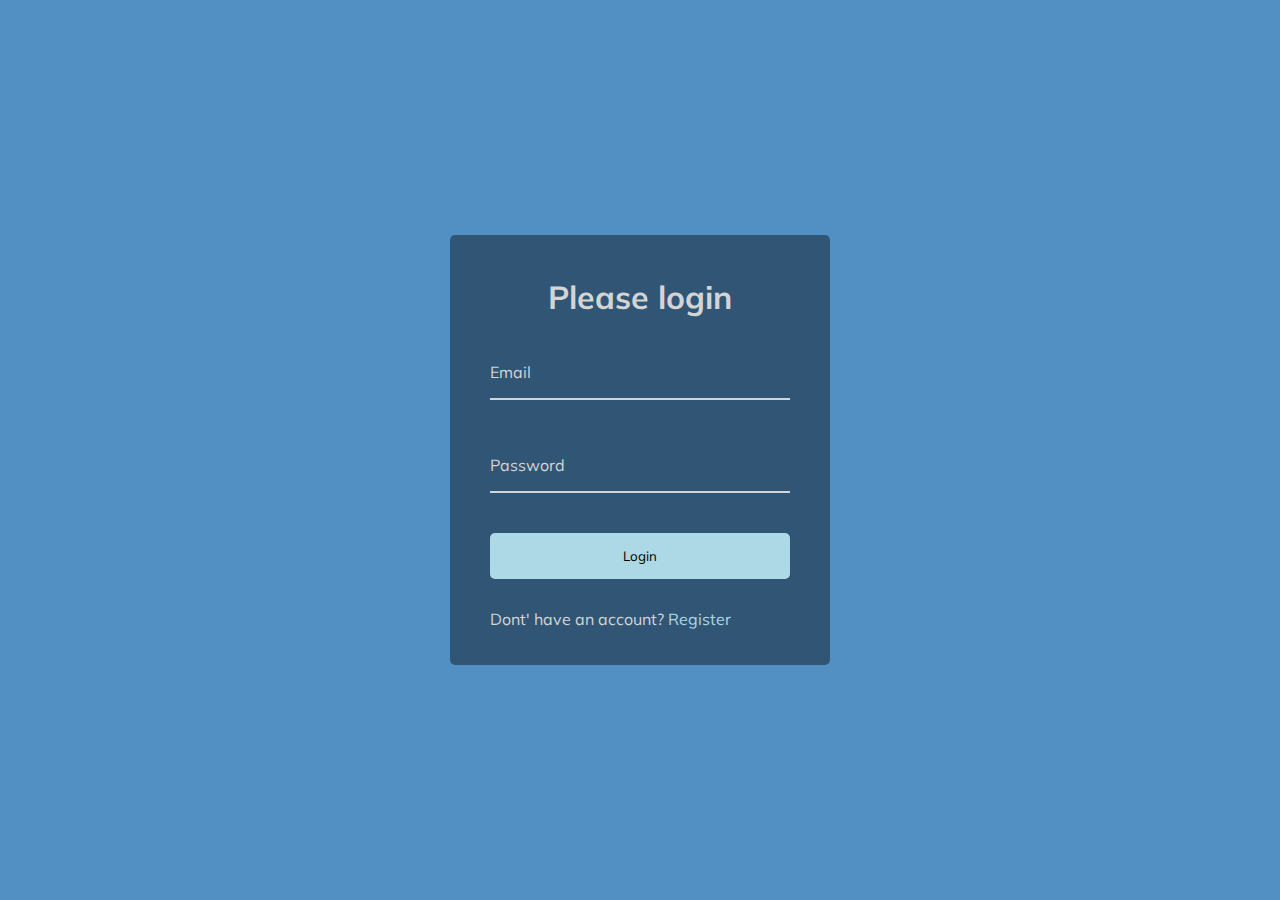
<file: form-wave-animation/index.html>
<!DOCTYPE html>
<html lang="en">

<head>
    <meta charset="UTF-8">
    <meta http-equiv="X-UA-Compatible" content="IE=edge">
    <meta name="viewport" content="width=device-width, initial-scale=1.0">
    <link rel="stylesheet" href="https://cdnjs.cloudflare.com/ajax/libs/font-awesome/5.15.4/css/all.min.css" integrity="sha512-1ycn6IcaQQ40/MKBW2W4Rhis/DbILU74C1vSrLJxCq57o941Ym01SwNsOMqvEBFlcgUa6xLiPY/NS5R+E6ztJQ==" crossorigin="anonymous" referrerpolicy="no-referrer" />

    <link rel="stylesheet" href="styles.css">
    <title>Form Wave Animation</title>
</head>

<body>
    <div class="container">
        <h1>Please login</h1>
        <form>
            <div class="form-control">
                <input type="text" name="email" id="email" required>
                <label for="email">Email</label>
            </div>
            <div class="form-control">
                <input type="text" name="password" id="password" required>
                <label for="password">Password</label>
            </div>
            <button class="btn">Login</button>
            <p class="text">Dont' have an account? <a href="#">Register</a></p>
        </form>
    </div>
    <script src="./scripts.js"></script>
</body>
</html>
</file>
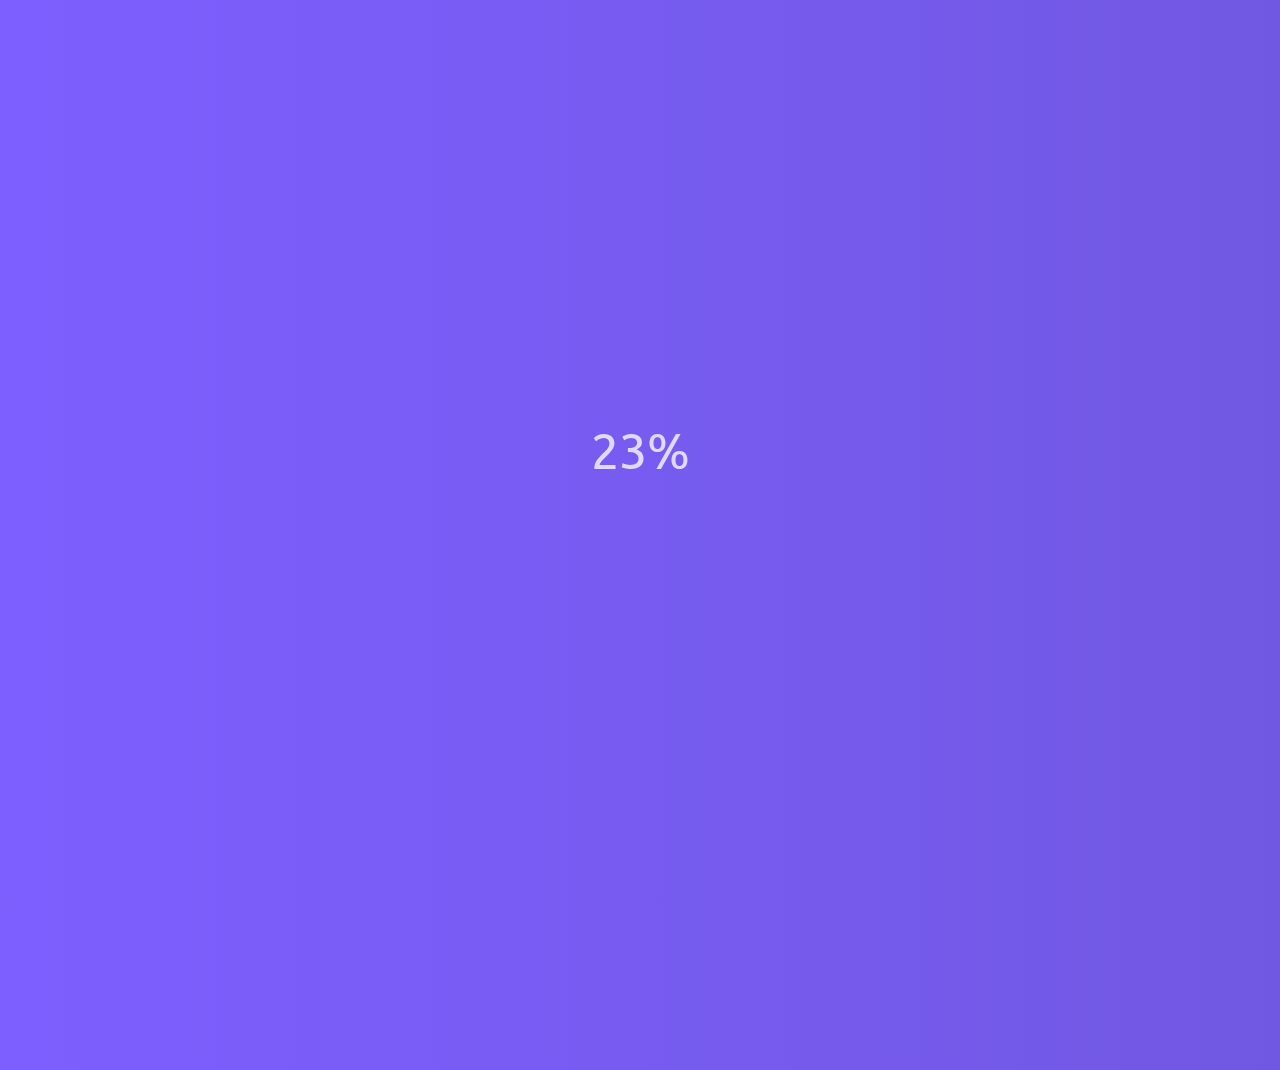
<file: image-blur/index.html>
<!DOCTYPE html>
<html lang="en">

<head>
    <meta charset="UTF-8">
    <meta http-equiv="X-UA-Compatible" content="IE=edge">
    <meta name="viewport" content="width=device-width, initial-scale=1.0">
    <link rel="stylesheet" href="https://cdnjs.cloudflare.com/ajax/libs/font-awesome/5.15.4/css/all.min.css" integrity="sha512-1ycn6IcaQQ40/MKBW2W4Rhis/DbILU74C1vSrLJxCq57o941Ym01SwNsOMqvEBFlcgUa6xLiPY/NS5R+E6ztJQ==" crossorigin="anonymous" referrerpolicy="no-referrer" />

    <link rel="stylesheet" href="styles.css">
    <title>Search Blur</title>
</head>

<body>
    <section class="bg"></section>
    <div class="loading-text">0%</div>
    <script src="./scripts.js"></script>
</body>
</html>
<!-- 
Photo by <a href="https://unsplash.com/@patriceb?utm_source=unsplash&utm_medium=referral&utm_content=creditCopyText">Patrice Bouchard</a> on <a href="https://unsplash.com/s/photos/downy-woodpecker?utm_source=unsplash&utm_medium=referral&utm_content=creditCopyText">Unsplash</a>
   -->
</file>
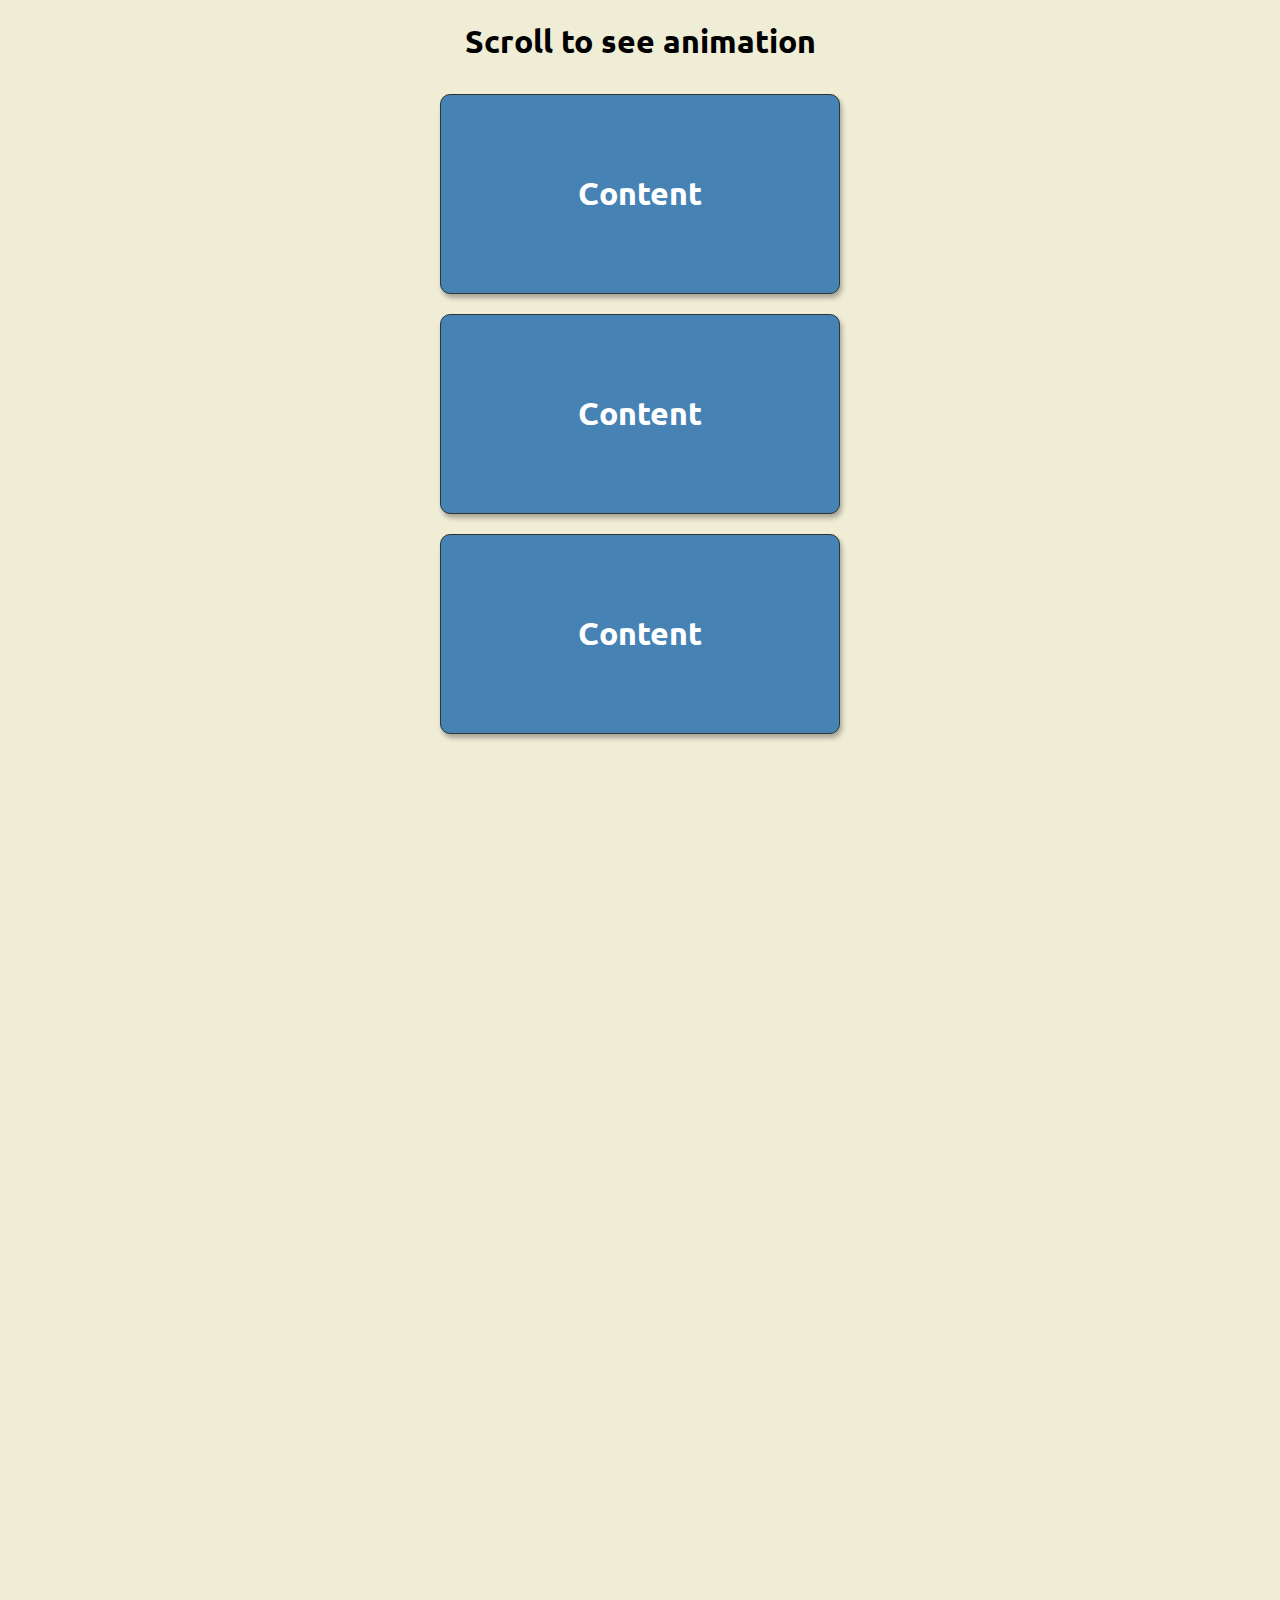
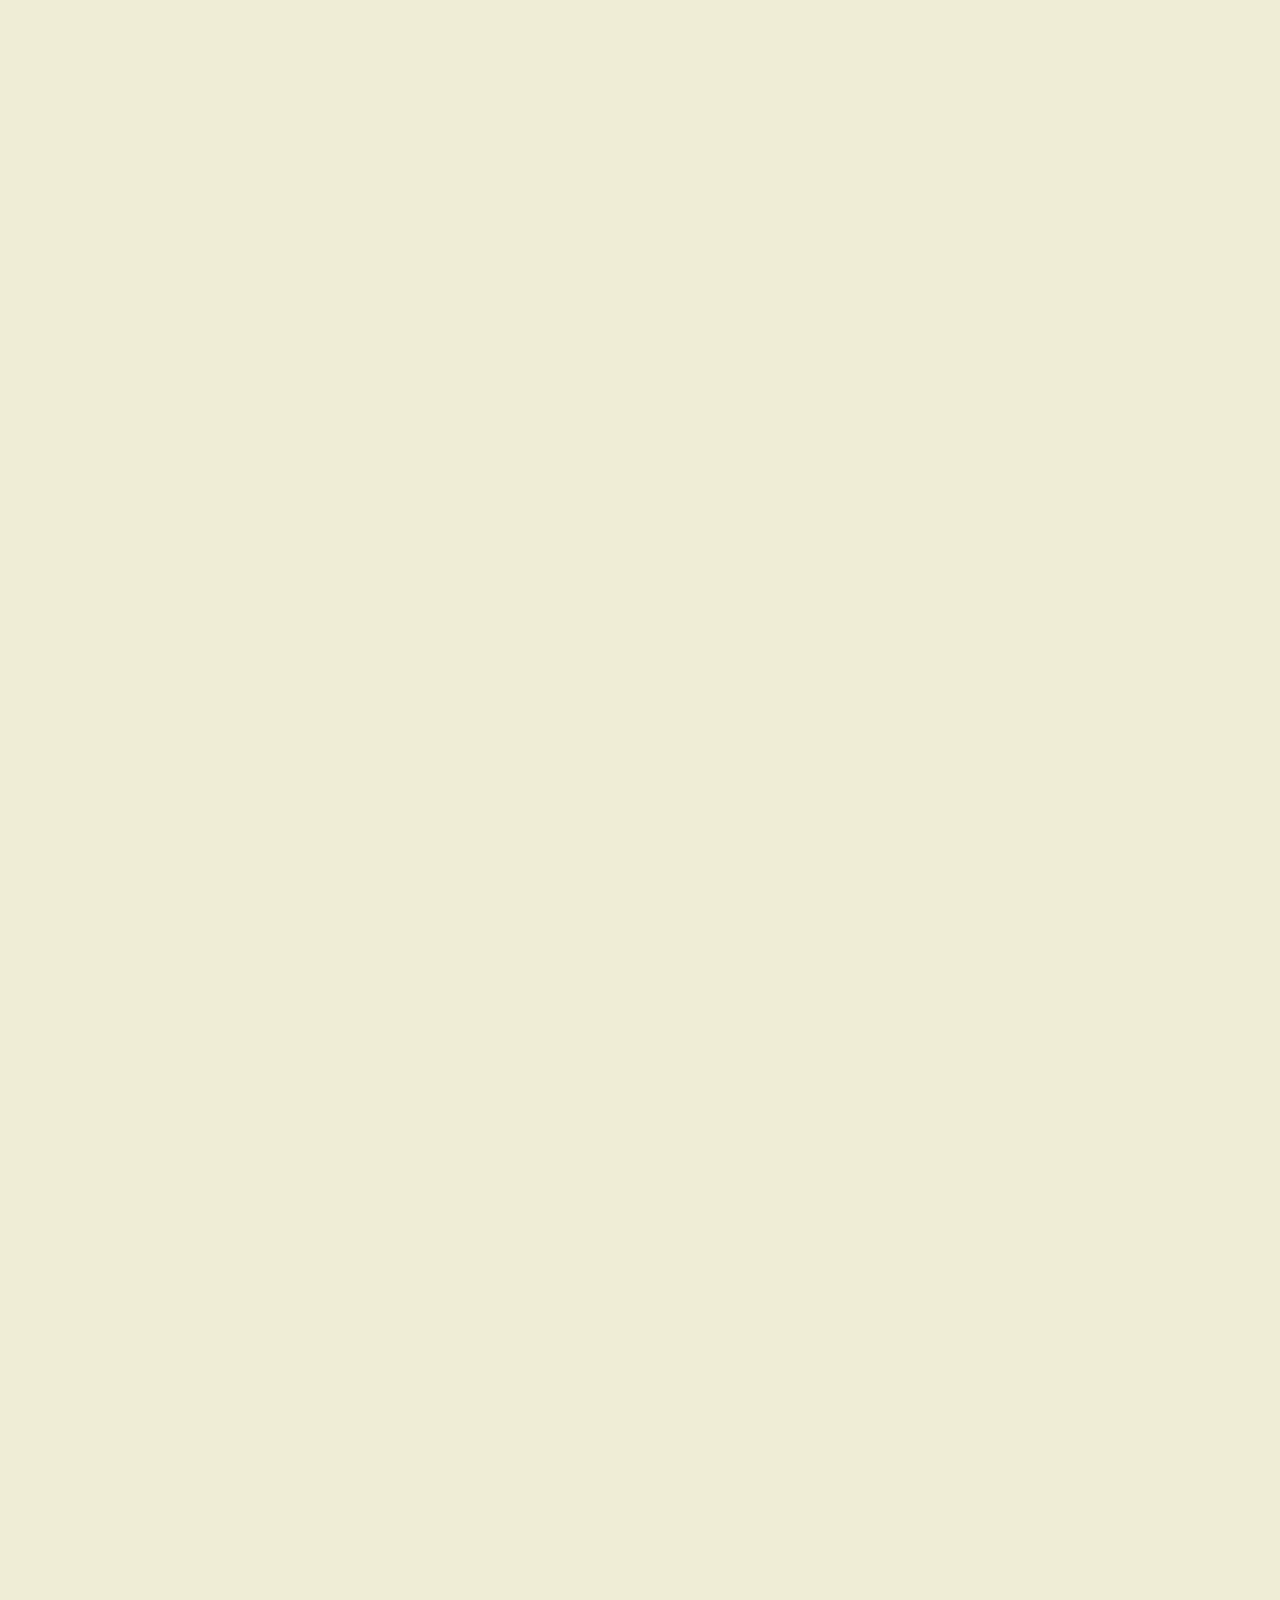
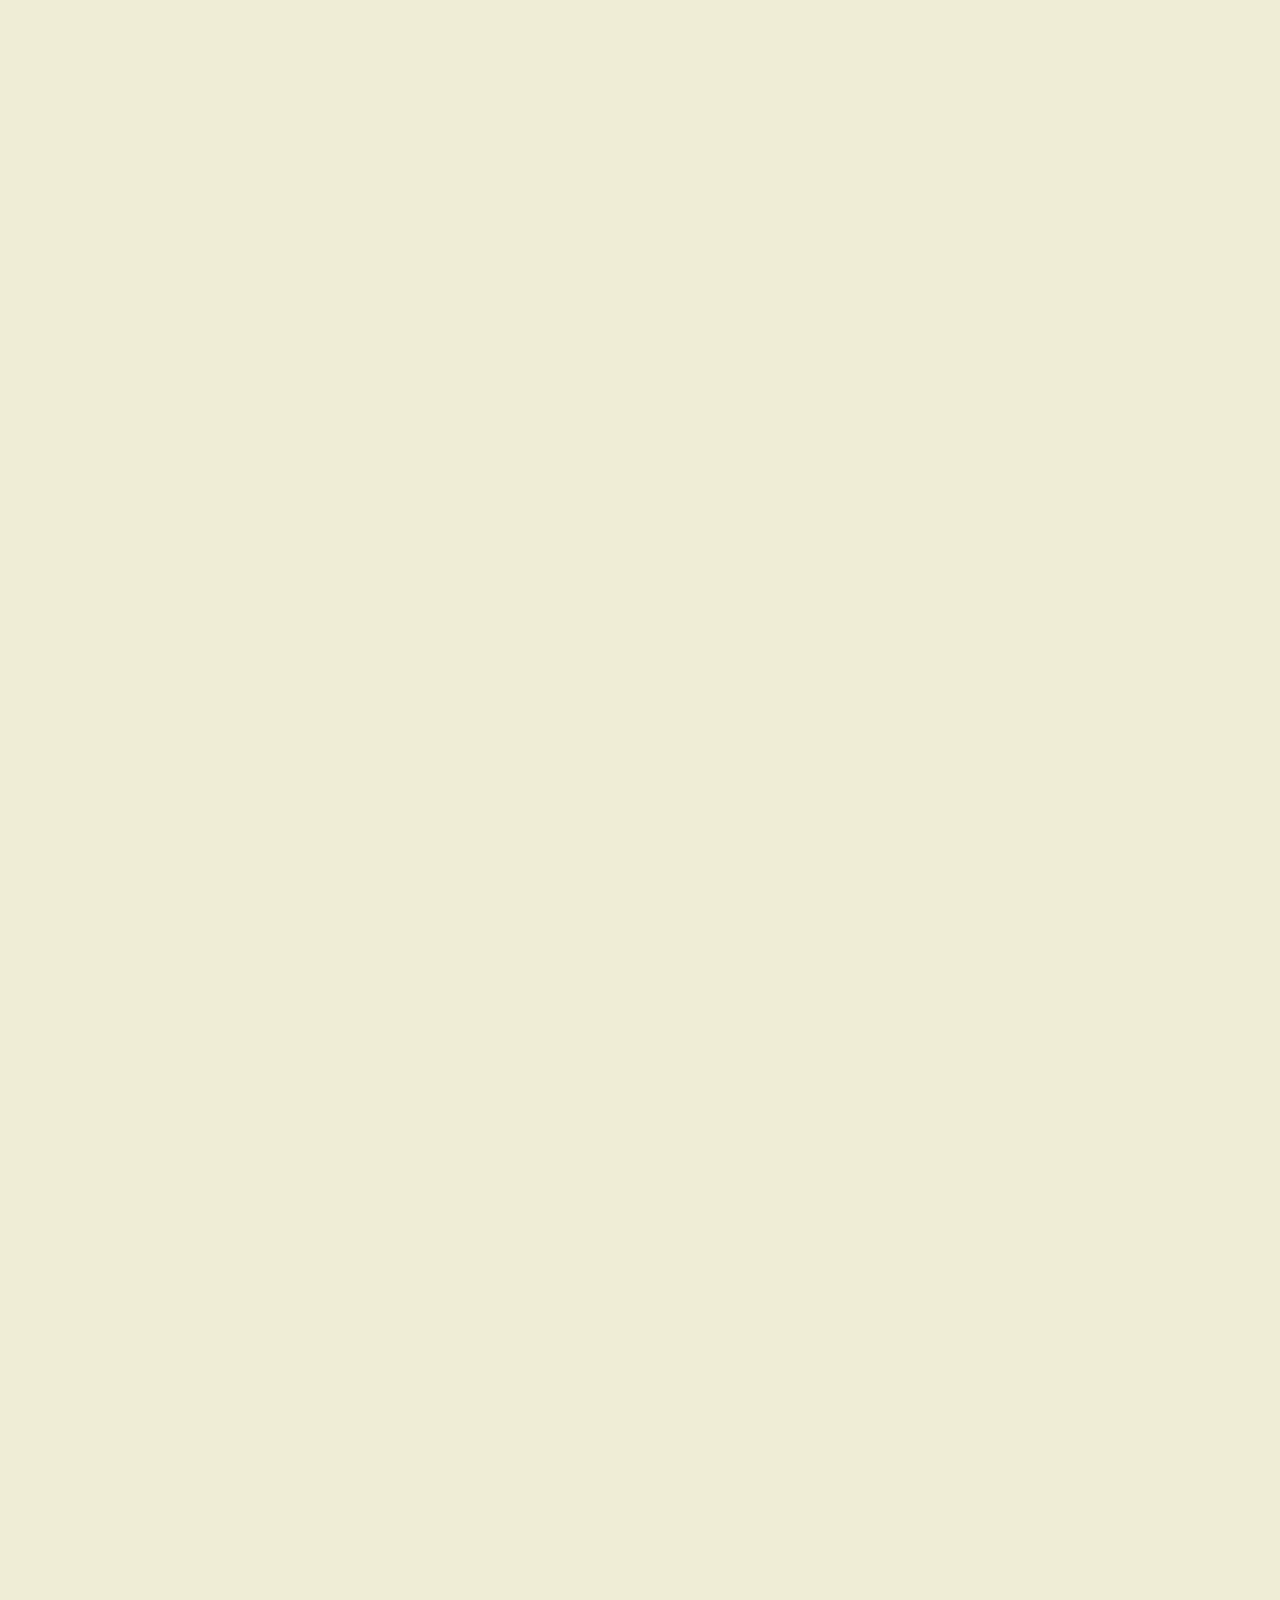
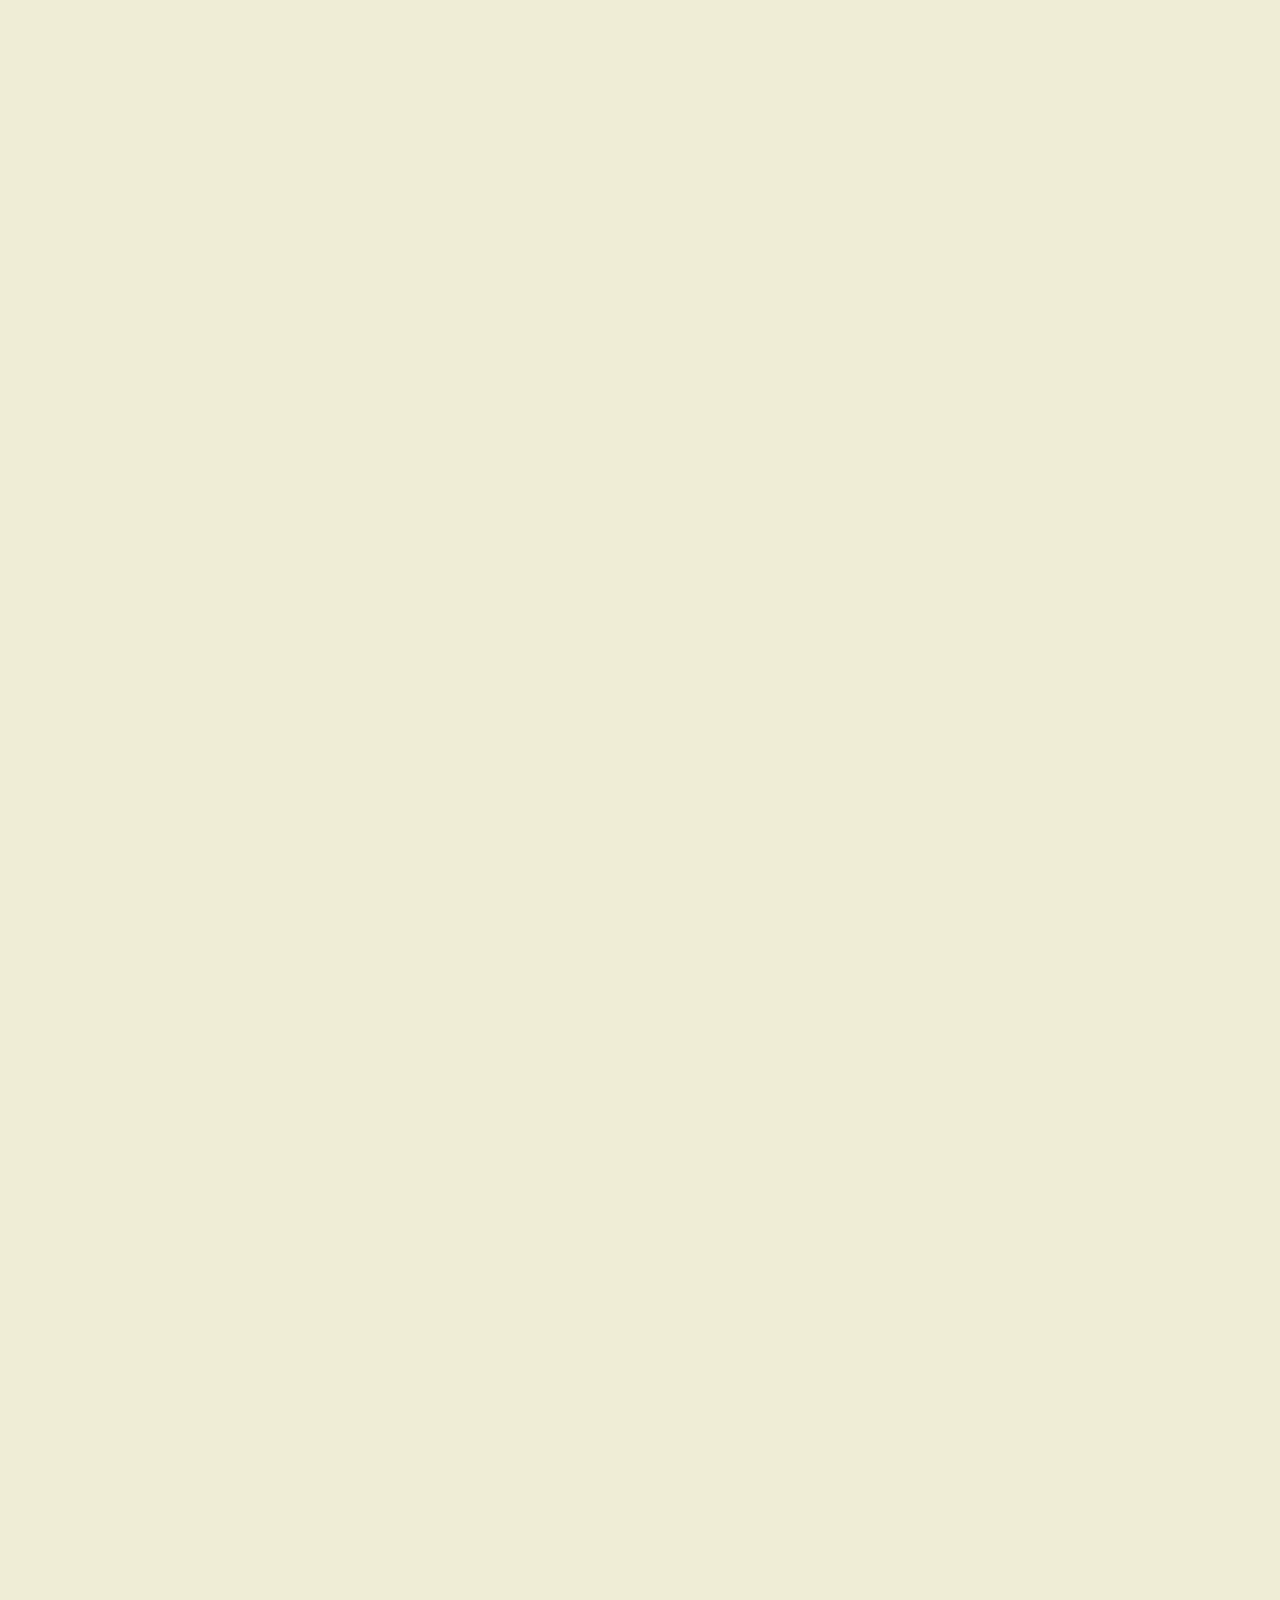
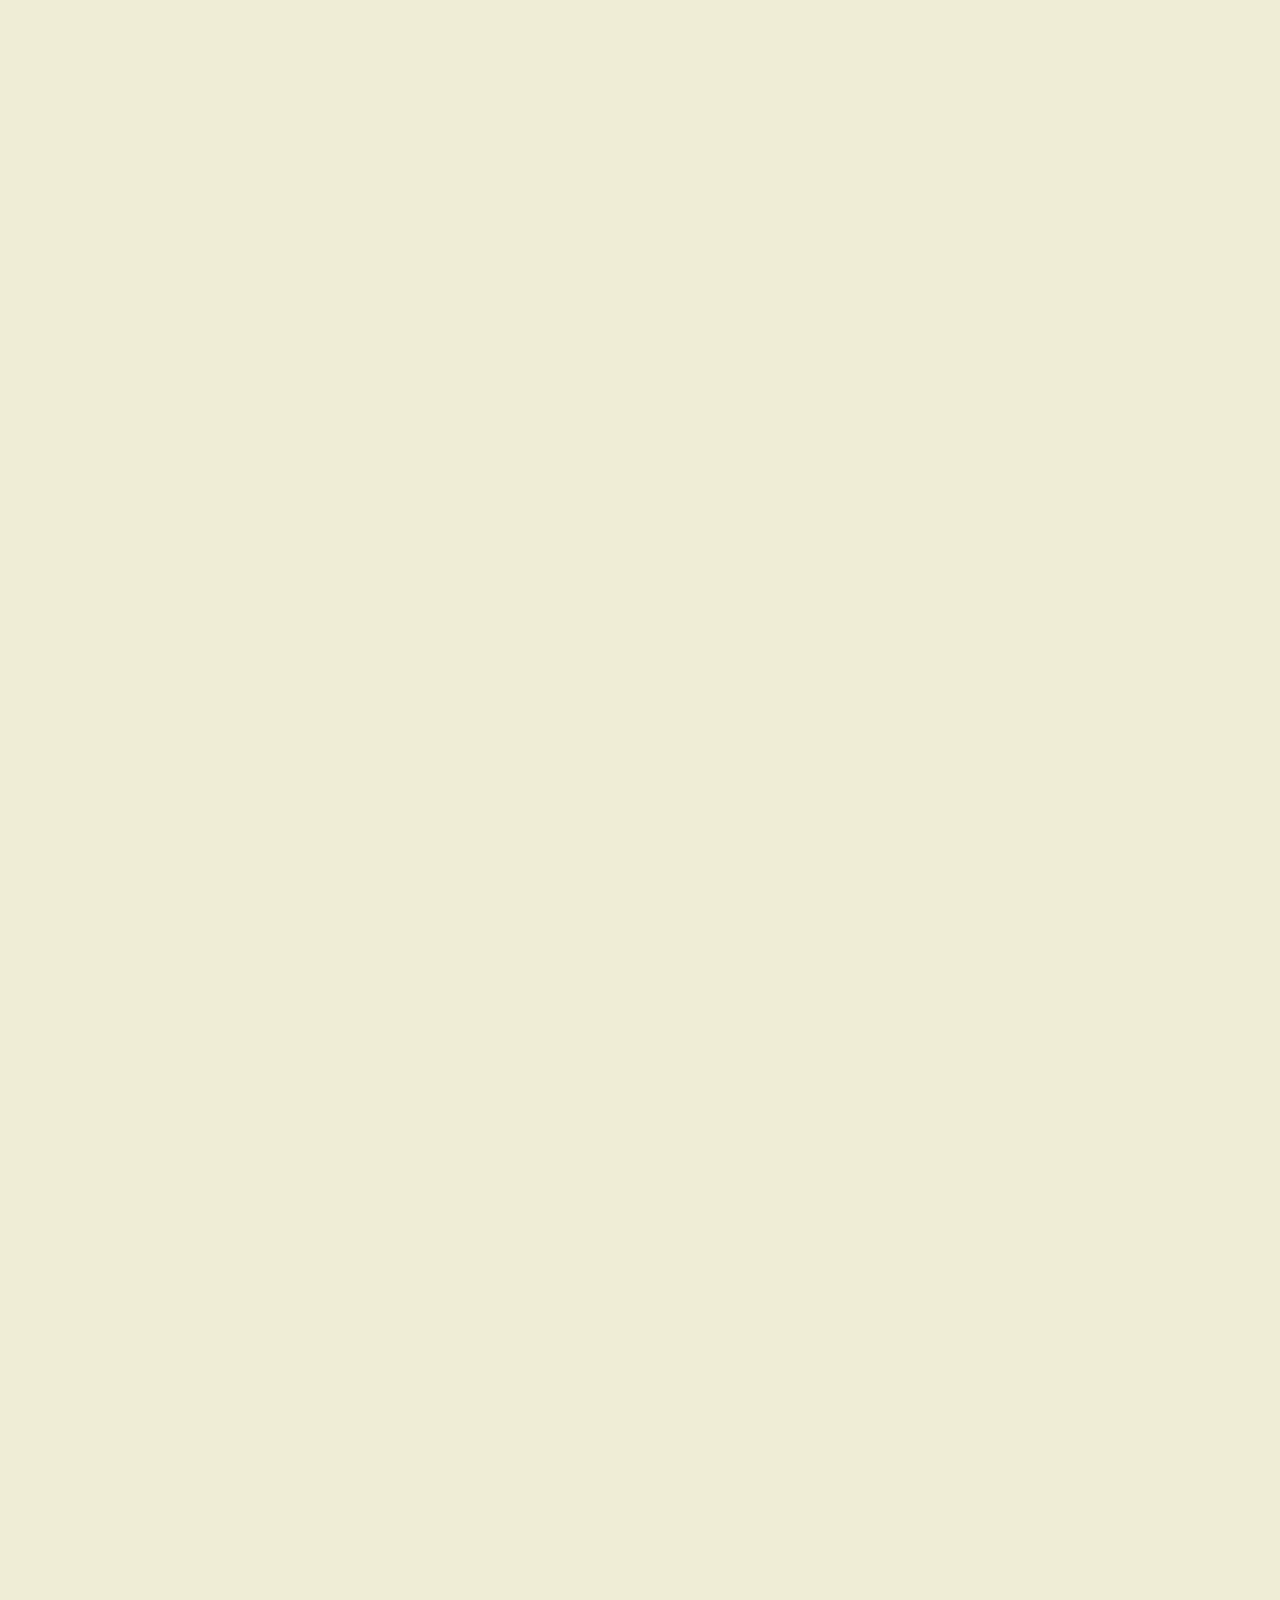
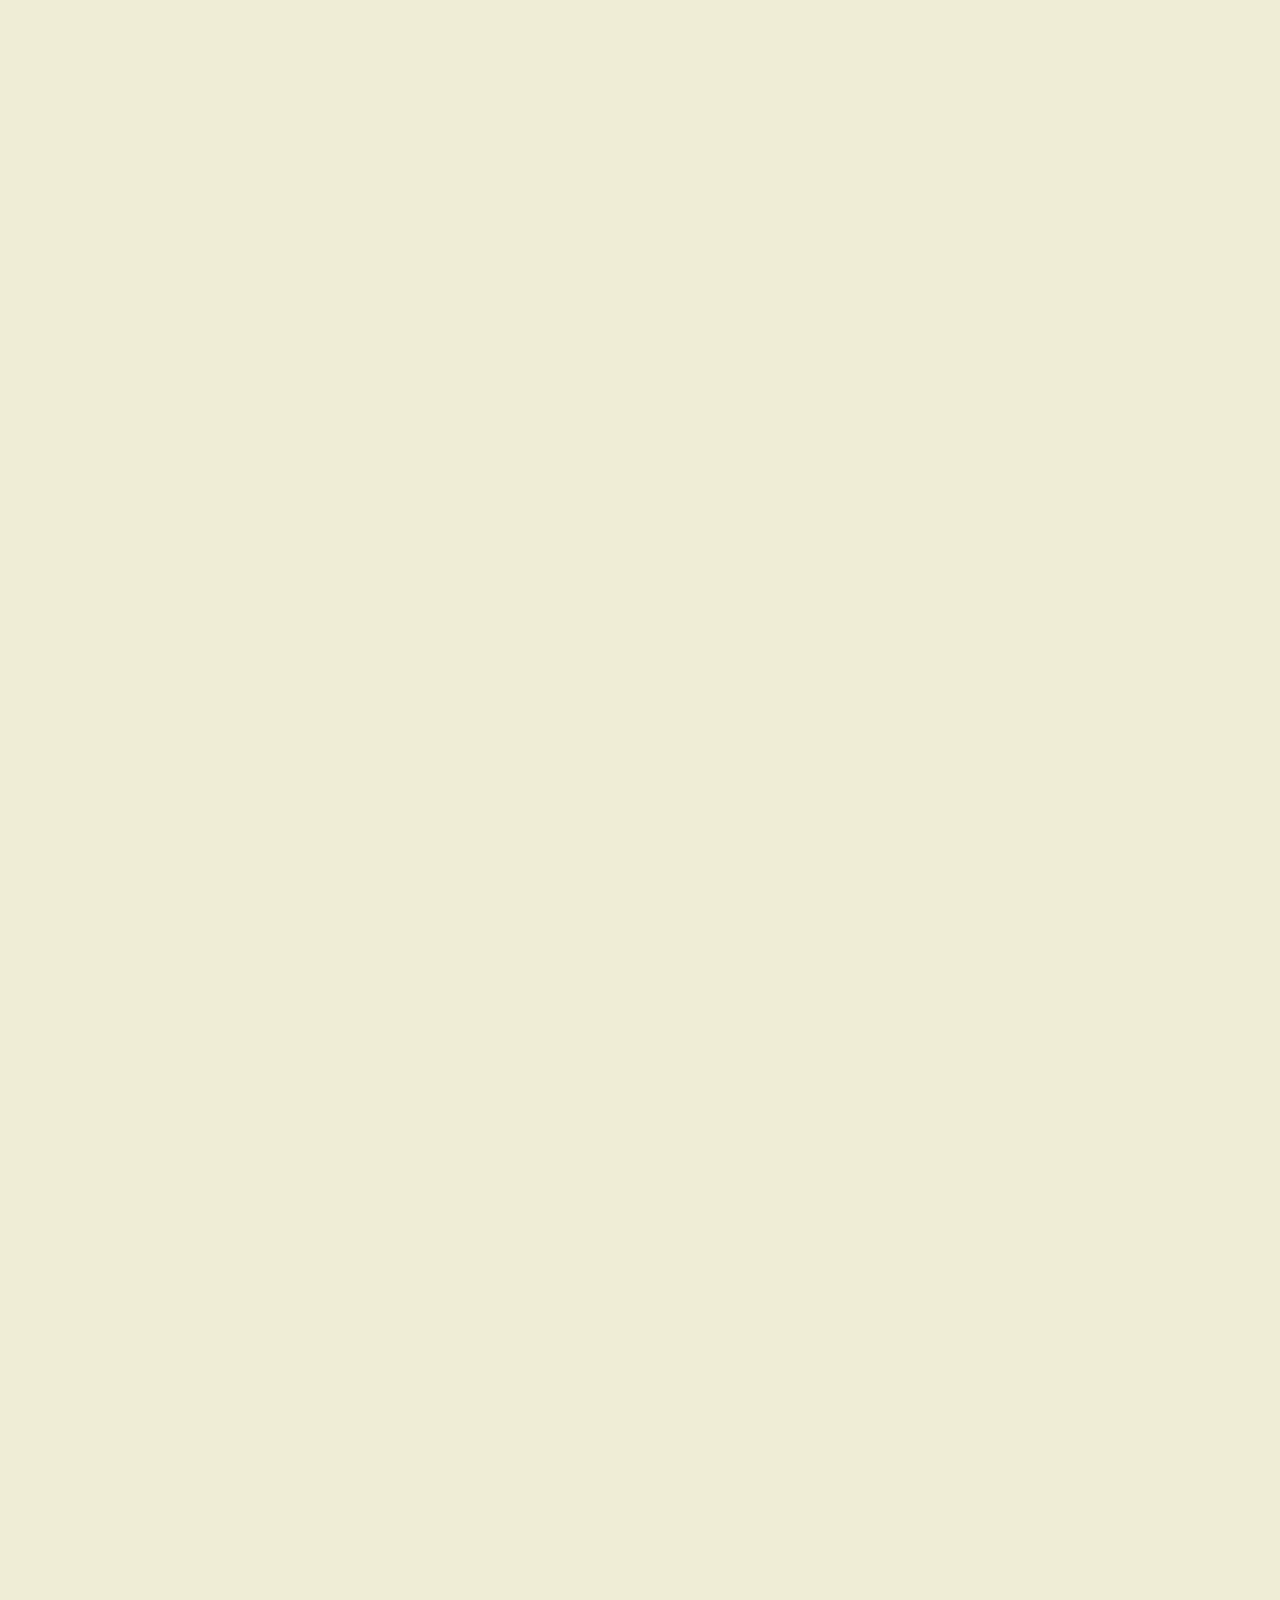
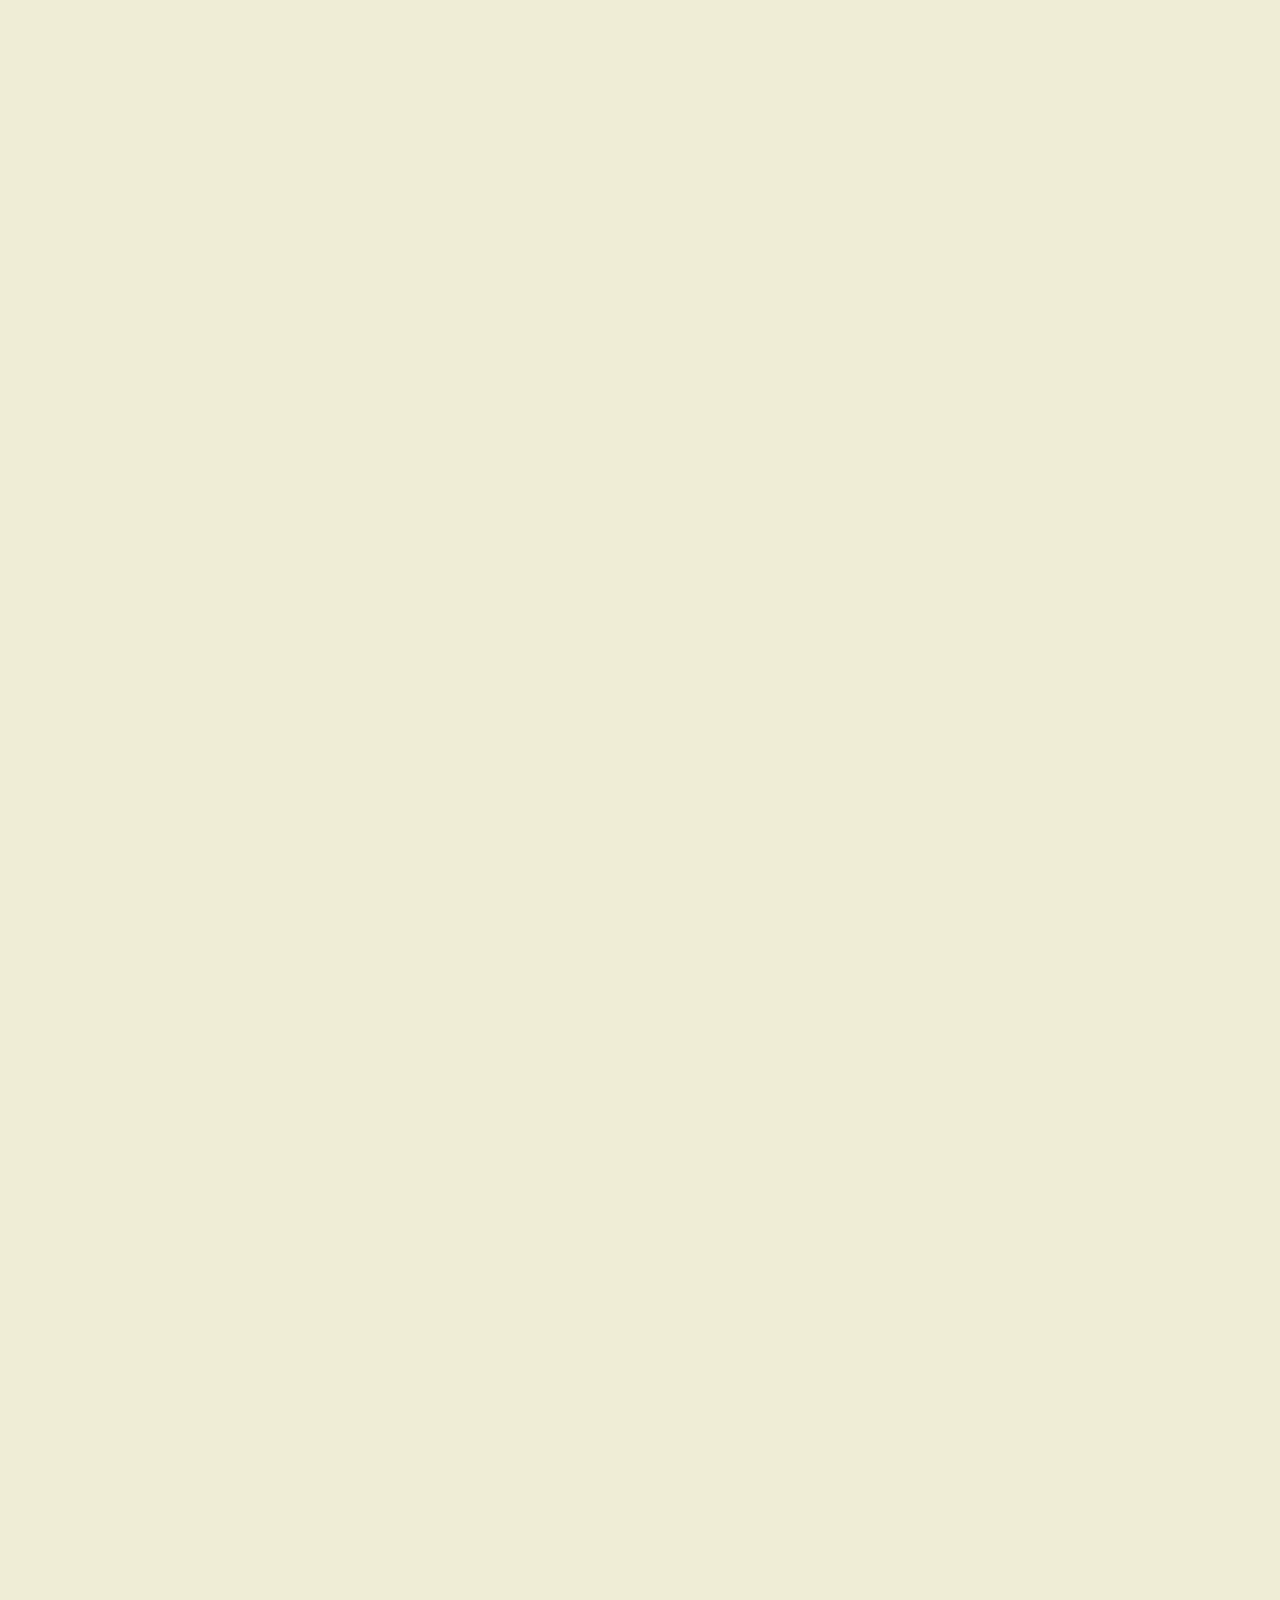
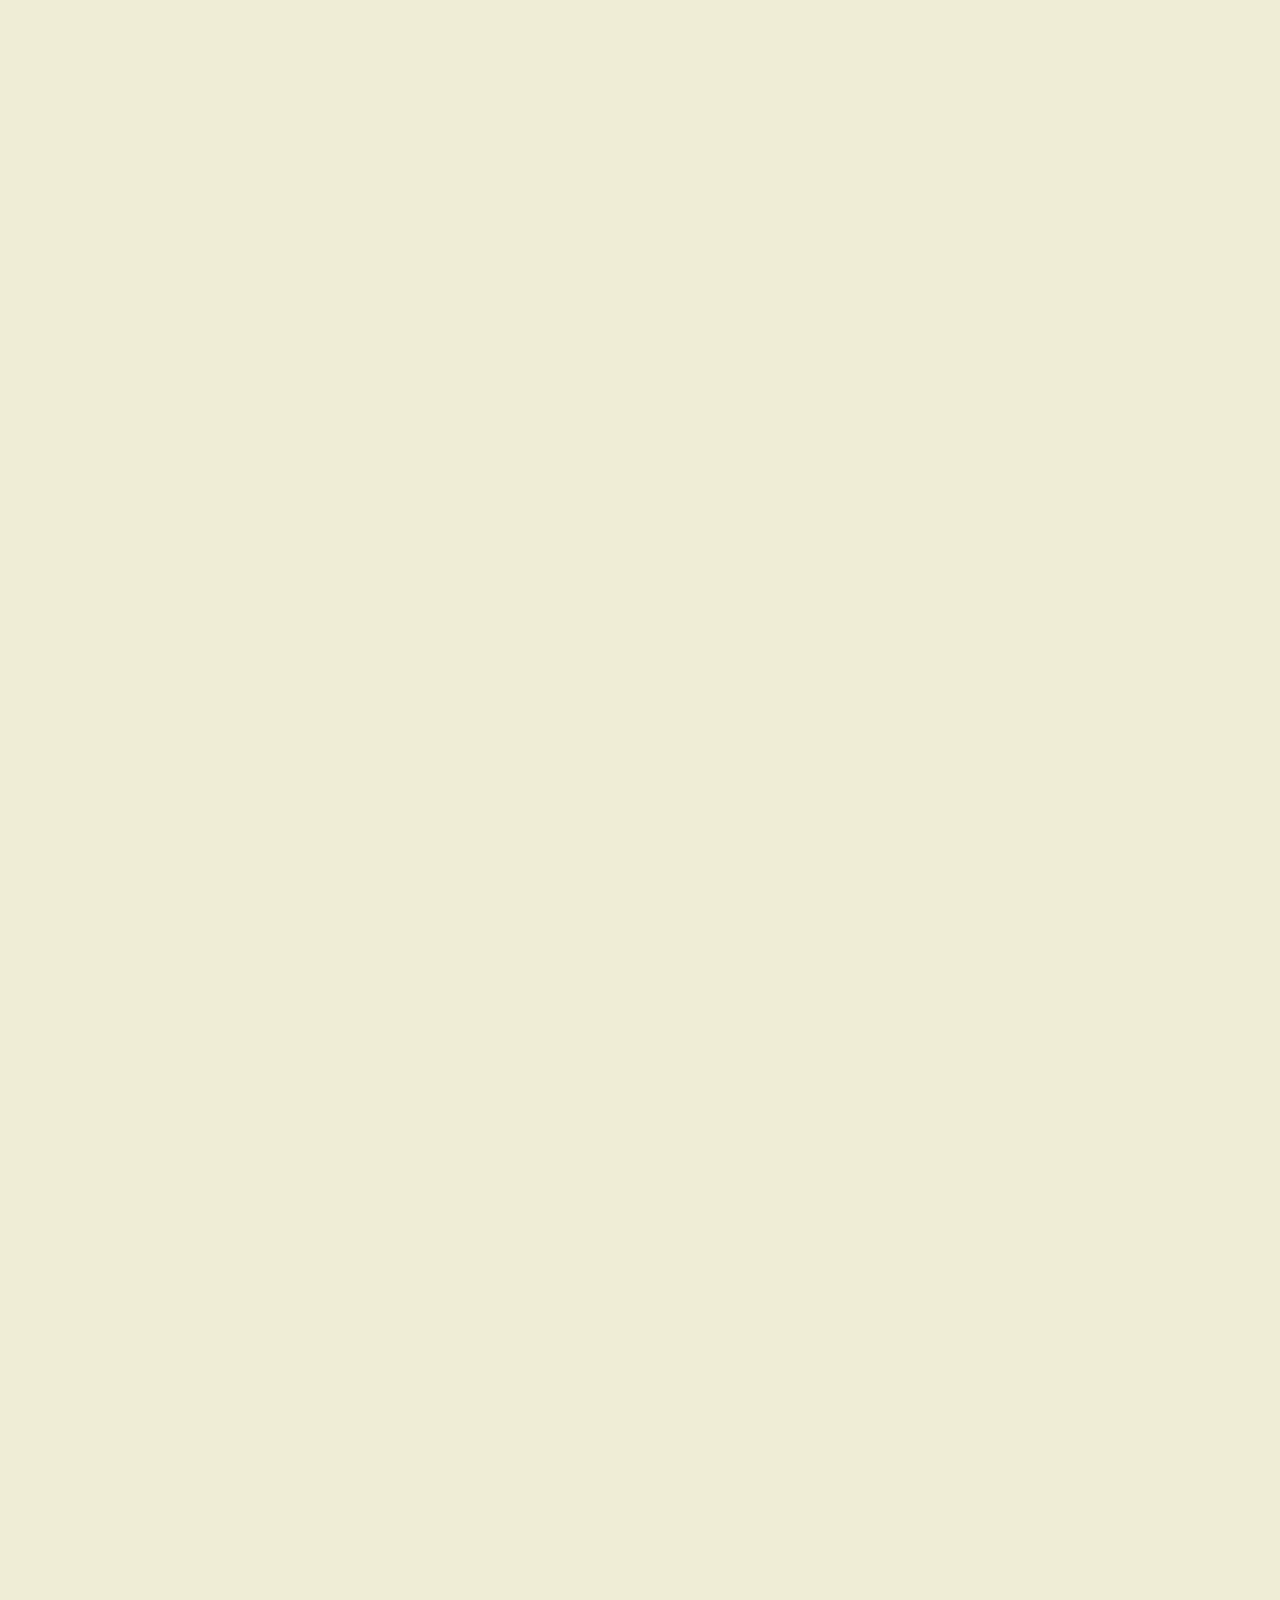
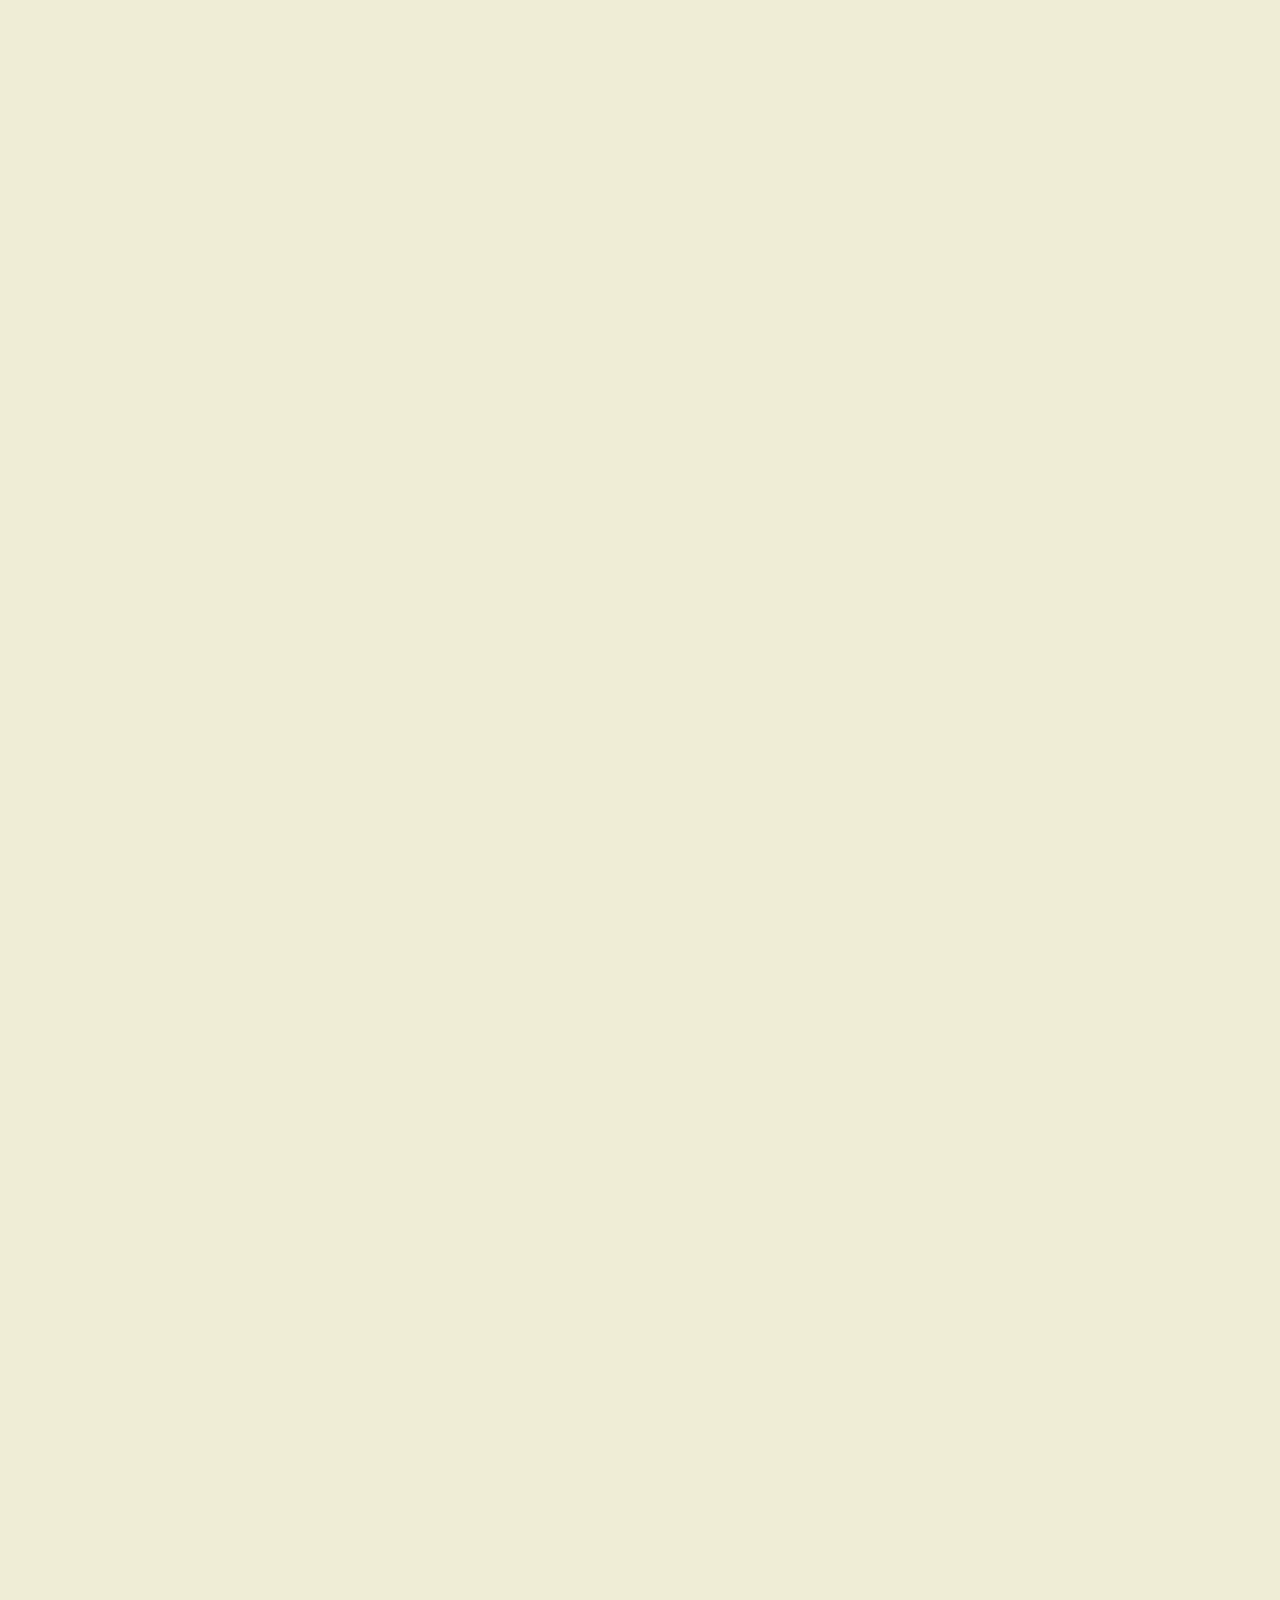
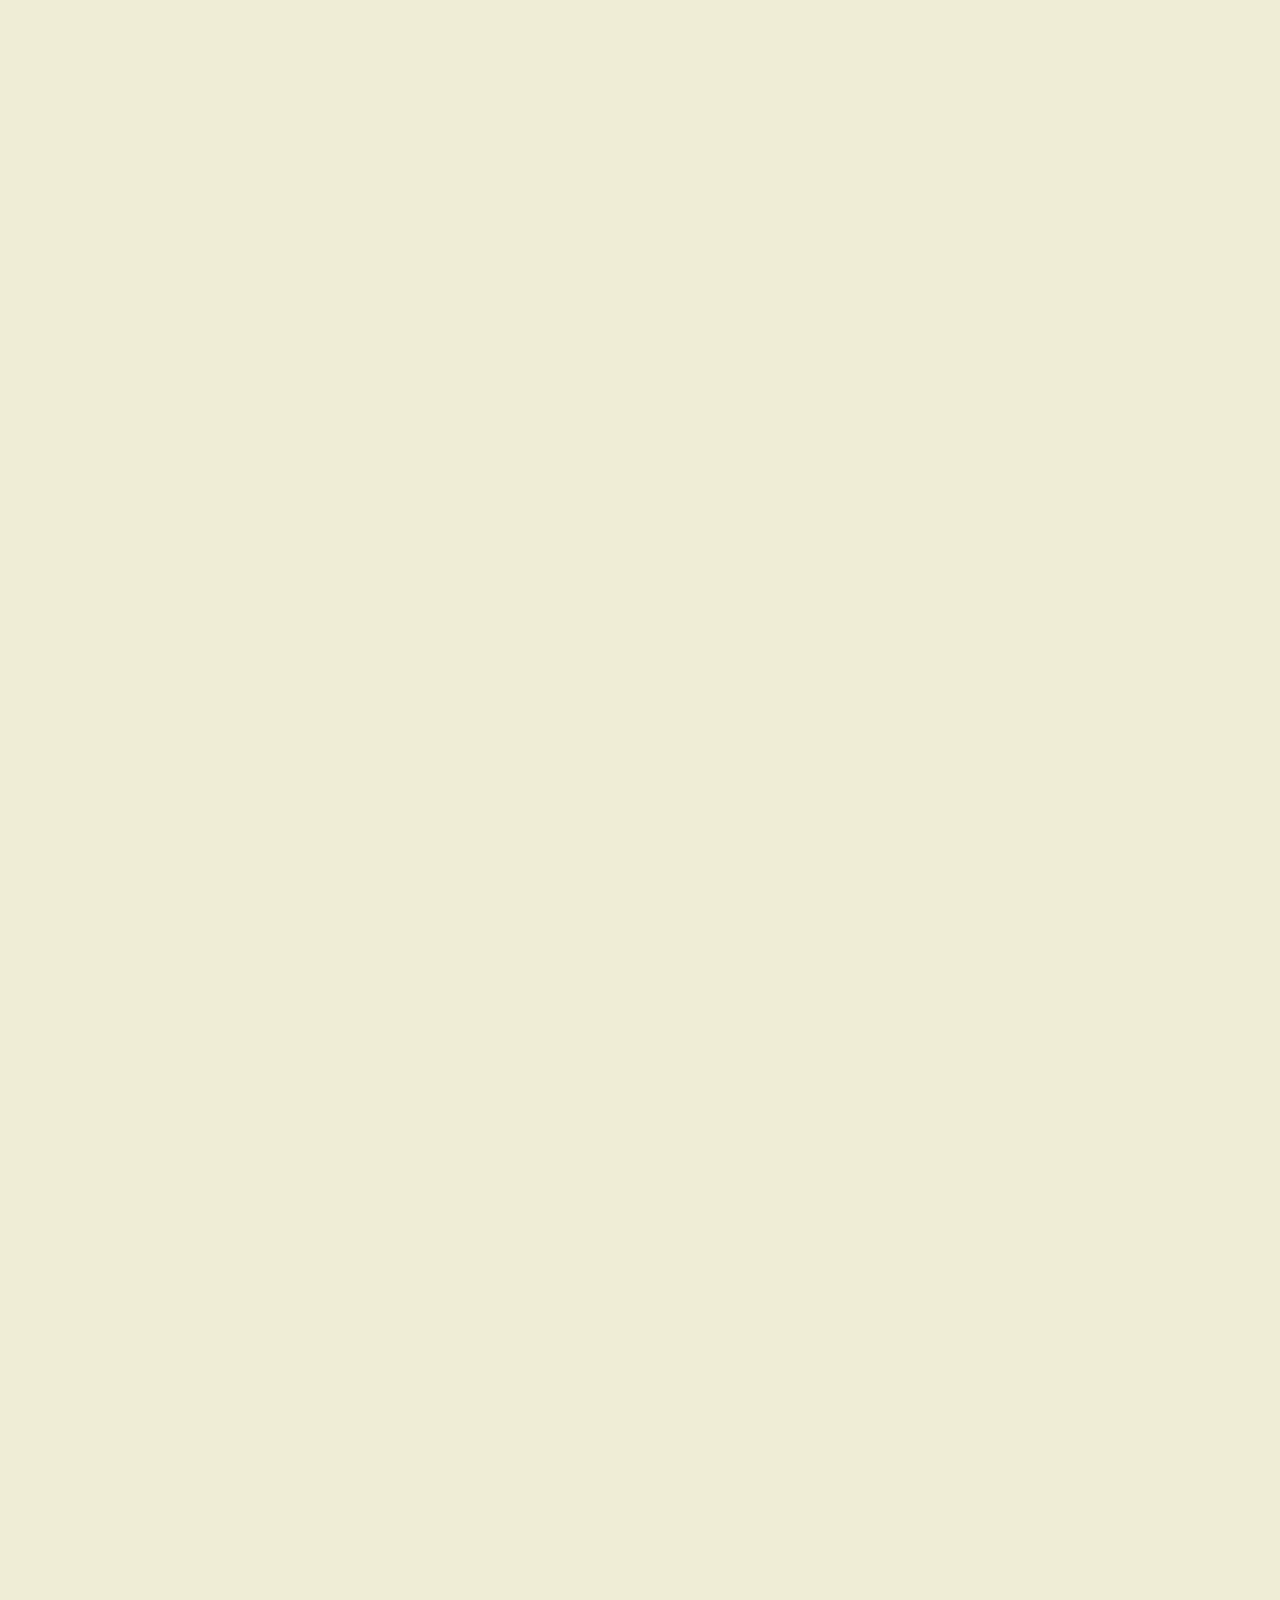
<file: scroll-animation/index.html>
<!DOCTYPE html>
<html lang="en">

<head>
    <meta charset="UTF-8">
    <meta http-equiv="X-UA-Compatible" content="IE=edge">
    <meta name="viewport" content="width=device-width, initial-scale=1.0">
    <link rel="stylesheet"
        href="https://cdnjs.cloudflare.com/ajax/libs/font-awesome/5.15.4/css/all.min.css"
        integrity="sha512-1ycn6IcaQQ40/MKBW2W4Rhis/DbILU74C1vSrLJxCq57o941Ym01SwNsOMqvEBFlcgUa6xLiPY/NS5R+E6ztJQ=="
        crossorigin="anonymous" referrerpolicy="no-referrer" />

    <link rel="stylesheet" href="styles.css">
    <title>Sroll Animation</title>
</head>

<body>
    <h1>Scroll to see animation</h1>
    <div class="box">
        <h1>Content</h1>
    </div>
    <div class="box">
        <h1>Content</h1>
    </div>
    <div class="box">
        <h1>Content</h1>
    </div>
    <div class="box">
        <h1>Content</h1>
    </div>
    <div class="box">
        <h1>Content</h1>
    </div>
    <div class="box">
        <h1>Content</h1>
    </div>
    <div class="box">
        <h1>Content</h1>
    </div>
    <div class="box">
        <h1>Content</h1>
    </div>
    <div class="box">
        <h1>Content</h1>
    </div>
    <div class="box">
        <h1>Content</h1>
    </div>
    <div class="box">
        <h1>Content</h1>
    </div>
    <div class="box">
        <h1>Content</h1>
    </div>
    <div class="box">
        <h1>Content</h1>
    </div>
    <div class="box">
        <h1>Content</h1>
    </div>
    <div class="box">
        <h1>Content</h1>
    </div>
    <div class="box">
        <h1>Content</h1>
    </div>
    <div class="box">
        <h1>Content</h1>
    </div>
    <div class="box">
        <h1>Content</h1>
    </div>
    <div class="box">
        <h1>Content</h1>
    </div>
    <div class="box">
        <h1>Content</h1>
    </div>
    <div class="box">
        <h1>Content</h1>
    </div>
    <div class="box">
        <h1>Content</h1>
    </div>
    <div class="box">
        <h1>Content</h1>
    </div>
    <div class="box">
        <h1>Content</h1>
    </div>
    <div class="box">
        <h1>Content</h1>
    </div>
    <div class="box">
        <h1>Content</h1>
    </div>
    <div class="box">
        <h1>Content</h1>
    </div>
    <div class="box">
        <h1>Content</h1>
    </div>
    <div class="box">
        <h1>Content</h1>
    </div>
    <div class="box">
        <h1>Content</h1>
    </div>
    <div class="box">
        <h1>Content</h1>
    </div>
    <div class="box">
        <h1>Content</h1>
    </div>
    <div class="box">
        <h1>Content</h1>
    </div>
    <div class="box">
        <h1>Content</h1>
    </div>
    <div class="box">
        <h1>Content</h1>
    </div>
    <div class="box">
        <h1>Content</h1>
    </div>
    <div class="box">
        <h1>Content</h1>
    </div>
    <div class="box">
        <h1>Content</h1>
    </div>
    <div class="box">
        <h1>Content</h1>
    </div>
    <div class="box">
        <h1>Content</h1>
    </div>
    <div class="box">
        <h1>Content</h1>
    </div>
    <div class="box">
        <h1>Content</h1>
    </div>
    <div class="box">
        <h1>Content</h1>
    </div>
    <div class="box">
        <h1>Content</h1>
    </div>
    <div class="box">
        <h1>Content</h1>
    </div>
    <div class="box">
        <h1>Content</h1>
    </div>
    <div class="box">
        <h1>Content</h1>
    </div>
    <div class="box">
        <h1>Content</h1>
    </div>
    <div class="box">
        <h1>Content</h1>
    </div>
    <div class="box">
        <h1>Content</h1>
    </div>
    <div class="box">
        <h1>Content</h1>
    </div>
    <div class="box">
        <h1>Content</h1>
    </div>
    <div class="box">
        <h1>Content</h1>
    </div>
    <div class="box">
        <h1>Content</h1>
    </div>
    <div class="box">
        <h1>Content</h1>
    </div>
    <div class="box">
        <h1>Content</h1>
    </div>
    <div class="box">
        <h1>Content</h1>
    </div>
    <div class="box">
        <h1>Content</h1>
    </div>
    <div class="box">
        <h1>Content</h1>
    </div>
    <div class="box">
        <h1>Content</h1>
    </div>
    <div class="box">
        <h1>Content</h1>
    </div>
    <div class="box">
        <h1>Content</h1>
    </div>
    <div class="box">
        <h1>Content</h1>
    </div>
    <div class="box">
        <h1>Content</h1>
    </div>
    <div class="box">
        <h1>Content</h1>
    </div>
    <div class="box">
        <h1>Content</h1>
    </div>
    <div class="box">
        <h1>Content</h1>
    </div>
    <div class="box">
        <h1>Content</h1>
    </div>
    <div class="box">
        <h1>Content</h1>
    </div>
    <div class="box">
        <h1>Content</h1>
    </div>
    <div class="box">
        <h1>Content</h1>
    </div>
    <div class="box">
        <h1>Content</h1>
    </div>
    <div class="box">
        <h1>Content</h1>
    </div>
    <div class="box">
        <h1>Content</h1>
    </div>
    <div class="box">
        <h1>Content</h1>
    </div>
    <div class="box">
        <h1>Content</h1>
    </div>
    <div class="box">
        <h1>Content</h1>
    </div>
    <div class="box">
        <h1>Content</h1>
    </div>
    <div class="box">
        <h1>Content</h1>
    </div>
    <div class="box">
        <h1>Content</h1>
    </div>
    <div class="box">
        <h1>Content</h1>
    </div>
    <div class="box">
        <h1>Content</h1>
    </div>
    <div class="box">
        <h1>Content</h1>
    </div>
    <div class="box">
        <h1>Content</h1>
    </div>
    <div class="box">
        <h1>Content</h1>
    </div>
    <div class="box">
        <h1>Content</h1>
    </div>
    <div class="box">
        <h1>Content</h1>
    </div>
    <div class="box">
        <h1>Content</h1>
    </div>
    <div class="box">
        <h1>Content</h1>
    </div>
    <div class="box">
        <h1>Content</h1>
    </div>
    <div class="box">
        <h1>Content</h1>
    </div>
    <div class="box">
        <h1>Content</h1>
    </div>
    <div class="box">
        <h1>Content</h1>
    </div>
    <div class="box">
        <h1>Content</h1>
    </div>
    <div class="box">
        <h1>Content</h1>
    </div>
    <div class="box">
        <h1>Content</h1>
    </div>
    <div class="box">
        <h1>Content</h1>
    </div>
    <div class="box">
        <h1>Content</h1>
    </div>
    <div class="box">
        <h1>Content</h1>
    </div>
    <div class="box">
        <h1>Content</h1>
    </div>
    <div class="box">
        <h1>Content</h1>
    </div>
    <div class="box">
        <h1>Content</h1>
    </div>
    <div class="box">
        <h1>Content</h1>
    </div>
    <div class="box">
        <h1>Content</h1>
    </div>
    <div class="box">
        <h1>Content</h1>
    </div>
    <div class="box">
        <h1>Content</h1>
    </div>
    <div class="box">
        <h1>Content</h1>
    </div>
    <div class="box">
        <h1>Content</h1>
    </div>
    <div class="box">
        <h1>Content</h1>
    </div>
    <div class="box">
        <h1>Content</h1>
    </div>
    <div class="box">
        <h1>Content</h1>
    </div>
    <div class="box">
        <h1>Content</h1>
    </div>
    <div class="box">
        <h1>Content</h1>
    </div>
    <div class="box">
        <h1>Content</h1>
    </div>
    <div class="box">
        <h1>Content</h1>
    </div>
    <div class="box">
        <h1>Content</h1>
    </div>
    <div class="box">
        <h1>Content</h1>
    </div>
    <div class="box">
        <h1>Content</h1>
    </div>
    <div class="box">
        <h1>Content</h1>
    </div>
    <div class="box">
        <h1>Content</h1>
    </div>
    <script src="./scripts.js"></script>
</body>

</html>
</file>
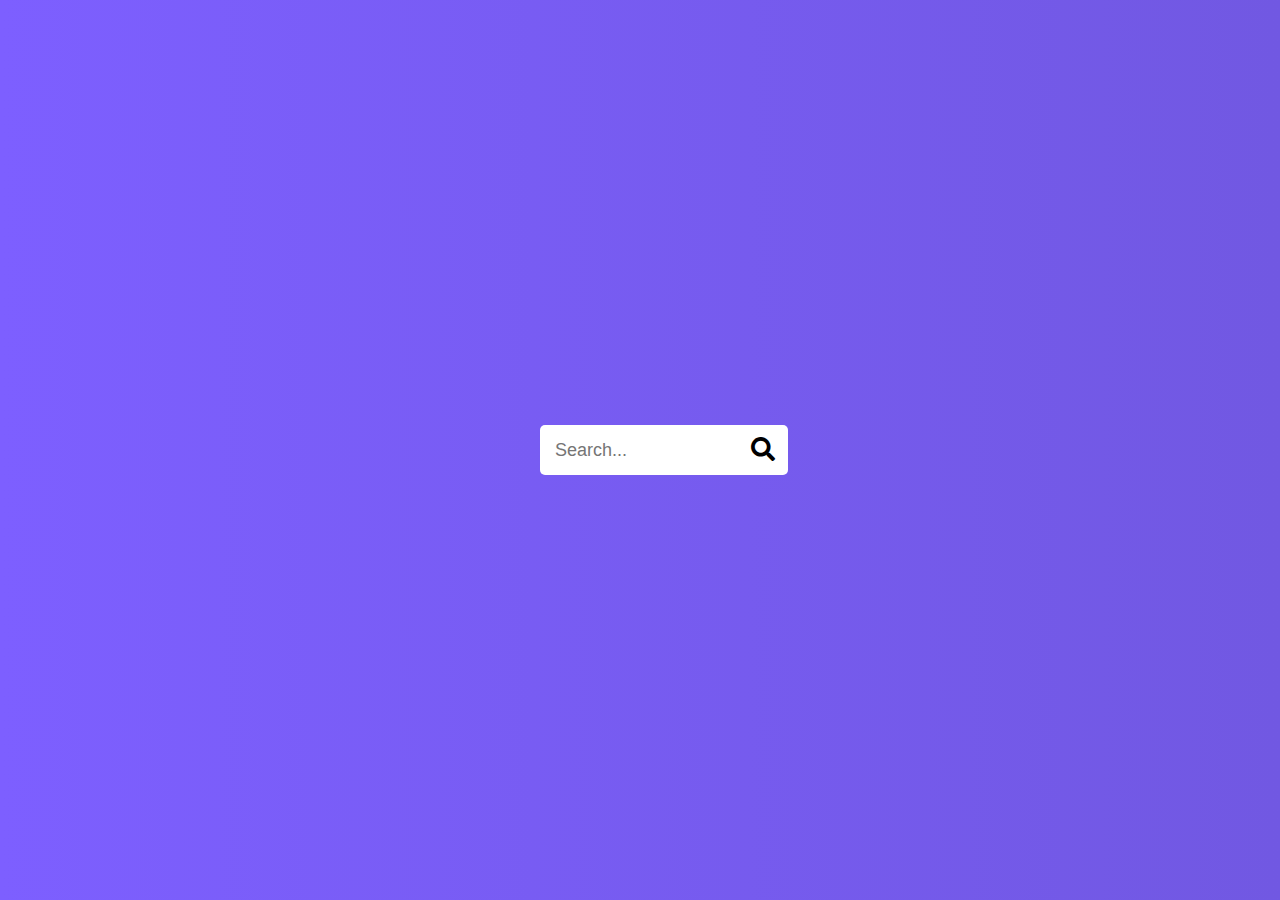
<file: search-widget/index.html>
<!DOCTYPE html>
<html lang="en">

<head>
    <meta charset="UTF-8">
    <meta http-equiv="X-UA-Compatible" content="IE=edge">
    <meta name="viewport" content="width=device-width, initial-scale=1.0">
    <link rel="stylesheet" href="https://cdnjs.cloudflare.com/ajax/libs/font-awesome/5.15.4/css/all.min.css" integrity="sha512-1ycn6IcaQQ40/MKBW2W4Rhis/DbILU74C1vSrLJxCq57o941Ym01SwNsOMqvEBFlcgUa6xLiPY/NS5R+E6ztJQ==" crossorigin="anonymous" referrerpolicy="no-referrer" />

    <link rel="stylesheet" href="styles.css">
    <title>Search Widget</title>
</head>

<body>
    <div class="search active">
        <input class="input" placeholder="Search..." type="text" />
        <button class="btn">
            <i class="fa fa-search"></i>
        </button>
    </div>
    <script src="./scripts.js"></script>
</body>
</html>
</file>
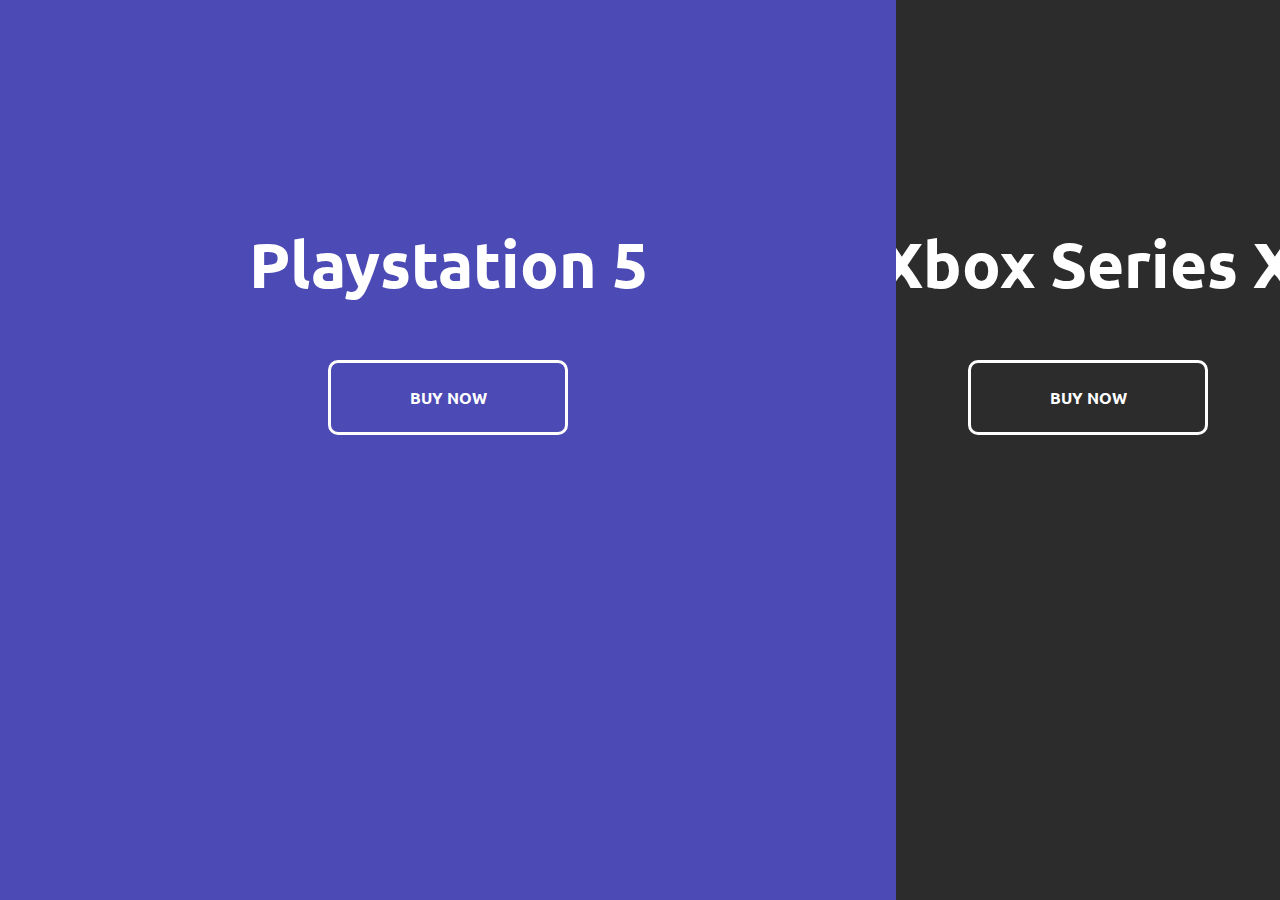
<file: split-landing-page/index.html>
<!DOCTYPE html>
<html lang="en">

<head>
    <meta charset="UTF-8">
    <meta http-equiv="X-UA-Compatible" content="IE=edge">
    <meta name="viewport" content="width=device-width, initial-scale=1.0">
    <link rel="stylesheet"
        href="https://cdnjs.cloudflare.com/ajax/libs/font-awesome/5.15.4/css/all.min.css"
        integrity="sha512-1ycn6IcaQQ40/MKBW2W4Rhis/DbILU74C1vSrLJxCq57o941Ym01SwNsOMqvEBFlcgUa6xLiPY/NS5R+E6ztJQ=="
        crossorigin="anonymous" referrerpolicy="no-referrer" />

    <link rel="stylesheet" href="styles.css">
    <title>Split Landing Page</title>
</head>

<body>
    <div class="container">
        <div class="split left">
            <h1>Playstation 5</h1>
            <a href="#" class="btn">Buy Now</a>
        </div>
        <div class="split right">
            <h1>Xbox Series X</h1>
            <a href="#" class="btn">Buy Now</a>
        </div>
    </div>
    <script src="./scripts.js"></script>
</body>

</html>

<!--  -->

<!--  -->
</file>
<file: form-wave-animation/styles.css>
@import url("https://fonts.googleapis.com/css2?family=Mulish:wght@400;600&display=swap");

* {
    box-sizing: border-box;
}

body {
    background-color: #5290c4;
    color: #d4d4d4;
    font-family: "Mulish", sans-serif;
    display: flex;
    flex-direction: column;
    align-items: center;
    justify-content: center;
    height: 100vh;
    overflow: hidden;
    margin: 0;
}

.container {
    background-color: rgba(0, 0, 0, 0.4);
    padding: 20px 40px;
    border-radius: 5px;
}

.container h1 {
    text-align: center;
    margin-bottom: 30px;
}

.container a {
    text-decoration: none;
    color: lightblue;
}
.btn {
    cursor: pointer;
    display: inline-block;
    width: 100%;
    background: lightblue;
    padding: 15px;
    font-family: inherit;
    border: 0px;
    border-radius: 5px;
}
.btn:focus {
    outline: none;
}

.btn:active {
    transform: scale(0.98);
}

.text {
    margin-top: 30px;
}
.form-control {
    position: relative;
    margin: 20px 0 40px;
    width: 300px;
}
.form-control input {
    background-color: transparent;
    border: 0;
    border-bottom: 2px solid #d4d4d4;
    display: block;
    width: 100%;
    padding: 15px 0;
    font-size: 18px;
    color: #d4d4d4;
}

.form-control input:focus,
.form-control input:valid {
    outline: none;
}

.form-control label {
    position: absolute;
    top: 15px;
    left: 0;
}
</file>
<file: image-blur/styles.css>
@import url('https://fonts.googleapis.com/css2?family=Ubuntu:ital,wght@0,700;1,400&display=swap');


*{
    box-sizing: border-box;
}

body{
    font-family:'Ubuntu', sans-serif;
    display: flex;
    flex-direction: column;
    align-items: center;
    justify-content: center;
    height: 100vh;
    overflow: hidden;
    margin:0;
    background-image: linear-gradient(90deg, #7d5fff, #7158e2);
}

.bg{
    background: url('https://images.unsplash.com/photo-1586917138540-f1490b02f205?ixid=MnwxMjA3fDB8MHxwaG90by1wYWdlfHx8fGVufDB8fHx8&ixlib=rb-1.2.1&auto=format&fit=crop&w=2472&q=80') no-repeat;
    background-size:cover;
    background-position: center 30%;
    position: absolute;
    top: -100px;
    left: -100px;
    width: 120vw;
    height: 130vh;
    z-index: -1;
    filter: blur(30px)
}

.loading-text{
    font-size: 50px;
    color:white;
}
</file>
<file: scroll-animation/styles.css>
@import url("https://fonts.googleapis.com/css2?family=Ubuntu:ital,wght@0,700;1,400&display=swap");

* {
    box-sizing: border-box;
}

body {
    background-color: #efedd6;
    font-family: "Ubuntu", sans-serif;
    display: flex;
    flex-direction: column;
    align-items: center;
    justify-content: center;
    margin: 0;
    overflow-x: hidden;
}

.box {
    background-color: steelblue;
    color: #fff;
    border: 1px solid #333;
    width: 400px;
    height: 200px;
    display: flex;
    justify-content: center;
    align-items: center;
    border-radius: 10px;
    margin: 10px;
    box-shadow: 2px 4px 5px rgba(0, 0, 0, 0.3);
    transform: translateX(400%);
    transition: transform 0.3s ease-in-out;
    overflow-x: hidden;
}
.box:nth-of-type(even){
    transform: translateX(-400%);
}

.box.show{
    transform: translateX(0);
}

.box h1 {
    text-align: center;
}
</file>
<file: search-widget/styles.css>
@import url('https://fonts.googleapis.com/css2?family=Roboto:wght@400;700&display=swap');
*{
    box-sizing: border-box;
}

body{
    font-family:'Roboto', sans-serif;
    display: flex;
    flex-direction: column;
    align-items: center;
    justify-content: center;
    height: 100vh;
    overflow: hidden;
    margin:0;
    background-image: linear-gradient(90deg, #7d5fff, #7158e2);
}

.search{
    position: relative;
    height: 50px;
}

.search .input{
    background-color: #fff;
    border: 0;
    border-radius: 5px;
    font-size: 18px;
    padding: 15px;
    height: 50px;
    width: 50px;
    transition: width 0.3s ease;
}

.btn {
    background-color: #fff;
    border: 0;
    cursor: pointer;
    border-radius: 5px;
    font-size: 24px;
    position: absolute;
    top: 0;
    left: 0;
    height: 50px;
    width: 50px;
    transition: transform 0.3s ease;

}

.btn:focus, 
.input:focus{
    outline: none;
}

.search.active
.input{
    width: 200px;
    border-radius: 0;
    border-bottom-left-radius: 5px;
    border-top-left-radius: 5px;
}

.search.active .btn{
    transform: translateX(198px);
    border-radius: 0 ;
    border-bottom-right-radius: 5px;
    border-top-right-radius: 5px;
}
</file>
<file: split-landing-page/styles.css>
@import url("https://fonts.googleapis.com/css2?family=Ubuntu:ital,wght@0,700;1,400&display=swap");
:root {
    --left-bg-color: rgba(87, 84, 236, 0.7);
    --right-bg-color: rgba(43, 43, 43, 0.9);
    --left-btn-hover-color: rgba(87, 84, 236, 1);
    --right-btn-hover-color: rgba(28, 122, 28, 1);
    --hover-width: 70%;
    --other-width: 30%;
    --speed: 100ms;
}
* {
    box-sizing: border-box;
}

body {
    font-family: "Ubuntu", sans-serif;
    height: 100vh;
    overflow: hidden;
    margin: 0;
}

h1,
.btn {
    font-size: 4rem;
    color: #fff;
    position: absolute;
    left: 50%;
    transform: translateX(-50%);
    white-space: nowrap;
}

h1 {
    top: 20%;
}

.btn {
    top: 40%;
    display: flex;
    align-items: center;
    justify-content: center;
    text-decoration: none;
    border: 3px solid #fff;
    border-radius: 10px;
    padding: 1.5rem;
    width: 15rem;
    font-size: 1rem;
    font-weight: bold;
    text-transform: uppercase;
}

.split.left .btn:hover {

    background-color: var(--left-btn-hover-color);
}

.split.right .btn:hover {

    background-color: var(--right-btn-hover-color);
}

.container {
    position: relative;
    width: 100%;
    height: 100%;
    background-color: #333;
}

.split {
    position: absolute;
    width: 50%;
    height: 100%;
    overflow: hidden;
}

.split.left {
    left: 0;
    background: url("https://images.unsplash.com/photo-1606144042614-b2417e99c4e3?ixlib=rb-1.2.1&ixid=MnwxMjA3fDB8MHxwaG90by1wYWdlfHx8fGVufDB8fHx8&auto=format&fit=crop&w=2670&q=80")
        no-repeat center center/cover;
}

.split.left::before {
    content: "";
    position: absolute;
    width: 100%;
    height: 100%;
    background-color: var(--left-bg-color);
}

.split.right {
    right: 0;
    background: url("https://images.unsplash.com/photo-1621259182978-fbf93132d53d?ixid=MnwxMjA3fDB8MHxwaG90by1wYWdlfHx8fGVufDB8fHx8&ixlib=rb-1.2.1&auto=format&fit=crop&w=3132&q=80")
        no-repeat center center/cover;
}

.split.right::before {
    content: "";
    position: absolute;
    width: 100%;
    height: 100%;
    background-color: var(--right-bg-color);
}
.split.right, .split.left, .split.right::before, .split.right::before{
    transition: width var(--speed) ease-in-out;
}
.hover-left .left{
    width: var(--hover-width);
}
.hover-left .right{
    width: var(--other-width);
}

.hover-right .right{
    width: var(--hover-width);
}
.hover-right .left{
    width: var(--other-width);
}

@media(max-width: 800px){
    h1{
        font-size: 2rem;
        top: 30%;
    }
    .btn{
        width: 12rem;
        padding: 1.;
    }
}

@media(max-width: 400px){
    h1{
        font-size: 1.2rem;
    }
    .btn{
        width: 10rem;
        padding: 1.;
    }
}
</file>
